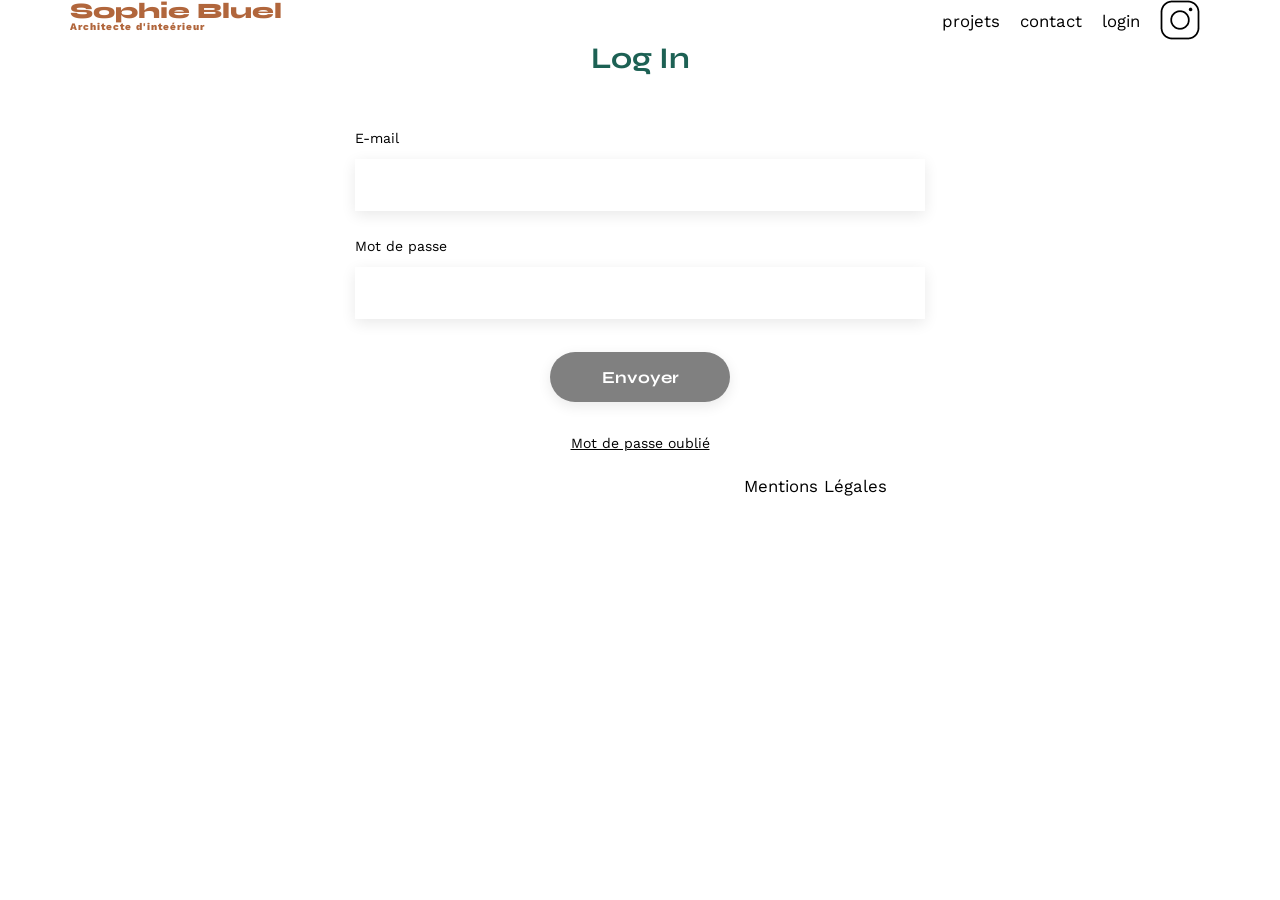
<file: login.html>
<!DOCTYPE html>
<html lang="fr">
<head>
	<meta charset="UTF-8">
	<title>Sophie Bluel - Architecte d'intérieur</title>
	<meta name="viewport" content="width=device-width, initial-scale=1.0">
	<link rel="preconnect" href="https://fonts.googleapis.com">
	<link rel="preconnect" href="https://fonts.gstatic.com" crossorigin>
	<link href="https://fonts.googleapis.com/css2?family=Syne:wght@700;800&family=Work+Sans&display=swap" rel="stylesheet">
	<meta name="description" content="">
	<link rel="stylesheet" href="./assets/style.css">
</head>
<body>
<header>
	<h1>Sophie Bluel <span>Architecte d'inteérieur</span></h1>
	<nav>
		<ul>
			<li>projets</li>
			<li>contact</li>
			<li>login</li>
			<li><img src="./assets/icons/instagram.png" alt="Instagram"></li>
		</ul>
	</nav>
</header>
<main>
	<section id="contact">
		<h2>Log In</h2>
		
		<form method="post" id="form">
			<label for="email">E-mail</label>
			<input type="email" name="email" id="email">
            <label for="pass">Mot de passe</label>
			<input type="password" name="password" id="pass" >
			<input type="submit" value="Envoyer">
		     <p class="error"> </p> 
		
		</form>
		<span class="motdePasse"> Mot de passe oublié</span>
        

<footer>
	<nav>
		<ul>
			<li>Mentions Légales</li>
		</ul>
	</nav>
</footer>

<script src="login.js"></script>

</body>
</html>
</file>
<file: assets/style.css>
/* http://meyerweb.com/eric/tools/css/reset/
   v2.0 | 20110126
   License: none (public domain)
*/

html,
body,
div,
span,
applet,
object,
iframe,
h1,
h2,
h3,
h4,
h5,
h6,
p,
blockquote,
pre,
a,
abbr,
acronym,
address,
big,
cite,
code,
del,
dfn,
em,
img,
ins,
kbd,
q,
s,
samp,
small,
strike,
strong,
sub,
sup,
tt,
var,
b,
u,
i,
center,
dl,
dt,
dd,
ol,
ul,
li,
fieldset,
form,
label,
legend,
table,
caption,
tbody,
tfoot,
thead,
tr,
th,
td,
article,
aside,
canvas,
details,
embed,
figure,
figcaption,
footer,
header,
hgroup,
menu,
nav,
output,
ruby,
section,
summary,
time,
mark,
audio,
video {
    margin: 0;
    padding: 0;
    border: 0;
    font-size: 100%;
    font: inherit;
    vertical-align: baseline;
}


/* HTML5 display-role reset for older browsers */

article,
aside,
details,
figcaption,
figure,
footer,
header,
hgroup,
menu,
nav,
section {
    display: block;
}

body {
    line-height: 1;
}

ol,
ul {
    list-style: none;
}

blockquote,
q {
    quotes: none;
}

blockquote:before,
blockquote:after,
q:before,
q:after {
    content: '';
    content: none;
}

table {
    border-collapse: collapse;
    border-spacing: 0;
}


/** end reset css**/

body {
    max-width: 1140px;
    margin: auto;
    font-family: 'Work Sans';
    font-size: 14px;
}

header {
    display: flex;
    justify-content: space-between;
    /*margin: 50px 0*/
}

.login a:hover {
    text-decoration: none;
    color: inherit;
}

.login a:link {
    text-decoration: none;
}

section {
    margin: 50px 0
}

h1 {
    display: flex;
    flex-direction: column;
    font-family: 'Syne';
    font-size: 22px;
    font-weight: 800;
    color: #B1663C
}

h1>span {
    font-family: 'Work Sans';
    font-size: 10px;
    letter-spacing: 0.1em;
    ;
}

h2 {
    font-family: 'Syne';
    font-weight: 700;
    font-size: 30px;
    color: #1D6154
}

nav ul {
    display: flex;
    align-items: center;
    list-style-type: none;
}

nav li {
    padding: 0 10px;
    font-size: 1.2em;
}

li:hover {
    color: #B1663C;
}

#introduction {
    display: flex;
    align-items: center;
}

#introduction figure {
    flex: 1
}

#introduction img {
    display: block;
    margin: auto;
    width: 80%;
}

#introduction article {
    flex: 1
}

#introduction h2 {
    margin-bottom: 1em;
}

#introduction p {
    margin-bottom: 0.5em;
}

#portfolio h2 {
    text-align: center;
    margin-bottom: 1em;
}

.filtre-tous {
    color: green;
    padding: 2em;
}

.gallery {
    width: 100%;
    display: grid;
    grid-template-columns: 1fr 1fr 1fr;
    grid-column-gap: 20px;
    grid-row-gap: 20px;
}

.gallery img {
    width: 100%;
}

.gallery {
    display: grid;
}

.sous-photo {
    position: relative;
    left: 4em;
}

.bouton {
    height: 37px;
    border: 1px solid #1D6154;
    border-radius: 60px;
    background-color: white;
    font-family: 'Syne';
    font-style: normal;
    font-weight: 700;
    font-size: 16px;
    line-height: 19px;
    text-align: center;
    color: #1D6154;
    margin-left: 1em;
    padding-right: 2em;
    padding-left: 2em;
}

.bouton:active {
    color: white;
    background-color: #1D6154;
}

#contact {
    width: 50%;
    margin: auto;
}

#contact>* {
    text-align: center;
}

#contact h2 {
    margin-bottom: 20px;
}

#contact form {
    text-align: left;
    margin-top: 30px;
    display: flex;
    flex-direction: column;
}

#contact input {
    height: 50px;
    font-size: 1.2em;
    border: none;
    box-shadow: 0px 4px 14px rgba(0, 0, 0, 0.09);
}

#contact label {
    margin: 2em 0 1em 0;
}

#contact textarea {
    border: none;
    box-shadow: 0px 4px 14px rgba(0, 0, 0, 0.09);
}

.loginPage {
    font-weight: bold;
}

input[type="submit"] {
    font-family: 'Syne';
    font-weight: 700;
    color: white;
    background-color: gray;
    margin: 2em auto;
    width: 180px;
    text-align: center;
    border-radius: 60px;
}

.motdePasse {
    display: flex;
    justify-content: center;
    text-decoration: underline;
}

.error {
    color: red;
}

footer nav ul {
    display: flex;
    justify-content: flex-end;
    margin: 2em;
}

.head-token {
    display: none;
}

.projets-modifier {
    display: flex;
    justify-content: center;
    align-items: baseline;
}

.js-modal {
    position: relative;
    left: 2em;
    text-decoration: none;
    color: black;
    font-size: 16px;
}

.modal {
    position: fixed;
    display: flex;
    align-items: center;
    justify-content: center;
    top: 0;
    left: 0;
    width: 100%;
    height: 100%;
    background: rgba(0, 0, 0, 0.8);
}

.bloc-modal {
    overflow: auto;
    width: 600px;
    height: 732px;
    padding: 20px;
    background-color: #fff;
}

.head {
    display: flex;
    flex-direction: column;
    width: 100%;
}

.head-modifier {
    display: flex;
    justify-content: center;
    height: 59px;
    width: 100%;
    left: 0px;
    top: 0px;
    border-radius: 0px;
    background: #000000;
    color: #fff;
    align-items: center;
    margin-bottom: 2em;
    display: none;
}

.head-modifier i {
    position: relative;
    right: 10px;
}

.bouton-head {
    height: 38px;
    width: 216px;
    left: 688px;
    top: 10px;
    border-radius: 60px;
    background: #FFFFFF;
    color: black;
    align-items: center;
    display: flex;
    justify-content: center;
    font-weight: bold;
    margin-left: 1em;
}

.head-base {
    display: flex;
    justify-content: space-between;
}

.bloc-bouton {
    display: flex;
    justify-content: center;
    margin-bottom: 3em;
    width: 100%;
}

.image-modal img {
    width: 78px;
    height: 104px;
    padding: 1em;
}

.image-modal figcaption {
    position: absolute;
    bottom: 0;
    left: 1em;
}

.galerie-image {
    display: flex;
    flex-wrap: wrap;
    margin-left: 2em;
    margin-top: 2em;
}

.head-modal1 {
    display: flex;
    flex-direction: column;
}

.js-modal-close {
    background: none;
    border: none;
    display: flex;
    justify-content: end;
    font-size: 20px;
}

.titre-modal {
    display: flex;
    justify-content: center;
    font-family: Work Sans;
    font-size: 26px;
    font-weight: 400;
    line-height: 30px;
    letter-spacing: 0em;
    text-align: center;
}

.image-modal {
    position: relative;
}

.icone-supprimer {
    position: absolute;
    top: 1em;
    right: 1em;
    background-color: #000000;
}

.icone-supprimer i {
    color: white;
}

.footer-modal1 {
    display: flex;
    flex-direction: column;
    width: 100%;
    margin-top: 5em;
    border-top: solid 1px gray;
}

.js-modal2 {
    height: 37px;
    width: 237px;
    border: 1px solid #1D6154;
    border-radius: 60px;
    background-color: white;
    font-family: 'Syne';
    font-style: normal;
    font-weight: 700;
    font-size: 16px;
    line-height: 35px;
    text-align: center;
    color: white;
    padding-right: 2em;
    padding-left: 2em;
    background-color: #1D6154;
    text-decoration: none;
    justify-content: center;
    margin-left: 9em;
    margin-top: 2em;
    margin-bottom: 2em;
}

.supprimer-galerie {
    background: none;
    border: none;
    color: #D65353;
}

.bloc-photo {
    height: 250px;
    width: 420px;
    left: 510px;
    top: 786px;
    border-radius: 3px;
    display: flex;
    flex-direction: column;
    justify-content: center;
    background: #E8F1F6;
    margin-left: 7em;
    margin-top: 3em;
}

.bloc-photo i {
    width: 100%;
    display: flex;
    justify-content: center;
    left: 0px;
    top: 6px;
    border-radius: 0px;
    font-size: 5em;
    margin-top: 0.5em;
}

.bouton-menu {
    display: flex;
    justify-content: space-between;
}

.retour-modal1 {
    background: none;
    border: none;
    font-size: 20px;
}

.js-modal-close2 {
    background: none;
    border: none;
    font-size: 20px;
}

.titre-photo {
    display: flex;
    justify-content: center;
    font-family: Work Sans;
    font-size: 26px;
    font-weight: 400;
    line-height: 30px;
    letter-spacing: 0em;
    text-align: center;
}

form-photo {
    display: flex;
    flex-direction: column;
}

output {
    width: 100%;
    min-height: 150px;
    display: flex;
    justify-content: flex-start;
    flex-wrap: wrap;
    gap: 15px;
    position: relative;
    border-radius: 5px;
    display: flex;
    justify-content: center;
}

output .image {
    height: 150px;
    border-radius: 5px;
    box-shadow: 0 0 5px rgba(0, 0, 0, 0.15);
    overflow: hidden;
    position: relative;
}

output .image img {
    height: 100%;
    width: 100%;
}

output .image span {
    position: absolute;
    top: -4px;
    right: 4px;
    cursor: pointer;
    font-size: 22px;
    color: white;
}

output .image span:hover {
    opacity: 0.8;
}

output .span--hidden {
    visibility: hidden;
}

.bouton-upload {
    display: flex;
    justify-content: center;
    height: 36px;
    width: 173px;
    left: 633px;
    top: 881px;
    border-radius: 50px;
    background: #CBD6DC;
    border: none;
    margin-left: 8em;
    align-items: center;
    font-family: Work Sans;
    font-size: 14px;
    font-weight: 500;
    line-height: 16px;
    letter-spacing: 0em;
    text-align: center;
    color: #306685;
    font-weight: bold;
}

.texte-upload {
    display: flex;
    margin-left: 10em;
    margin-top: 0.5em;
}

.titre-form {
    display: flex;
    justify-content: center;
    flex-direction: column;
}

.categories-form {
    display: flex;
    justify-content: center;
    flex-direction: column;
    border-bottom: solid 1px gray;
    padding-bottom: 3em;
}

#titre-requis {
    height: 51px;
    left: 510px;
    top: 1011px;
    border-radius: 0px;
    margin-top: 0.5em;
    margin-bottom: 2em;
    background: #FFFFFF;
    box-shadow: 0px 4px 14px rgba(0, 0, 0, 0.09);
    border: none;
}

#categories {
    height: 51px;
    left: 510px;
    top: 1109px;
    background: #FFFFFF;
    box-shadow: 0px 4px 14px rgba(0, 0, 0, 0.09);
    margin-top: 1em;
    border: none;
}

.bouton-valider {
    display: flex;
    color: #A7A7A7;
    border: none;
    height: 36px;
    justify-content: center;
}
</file>
